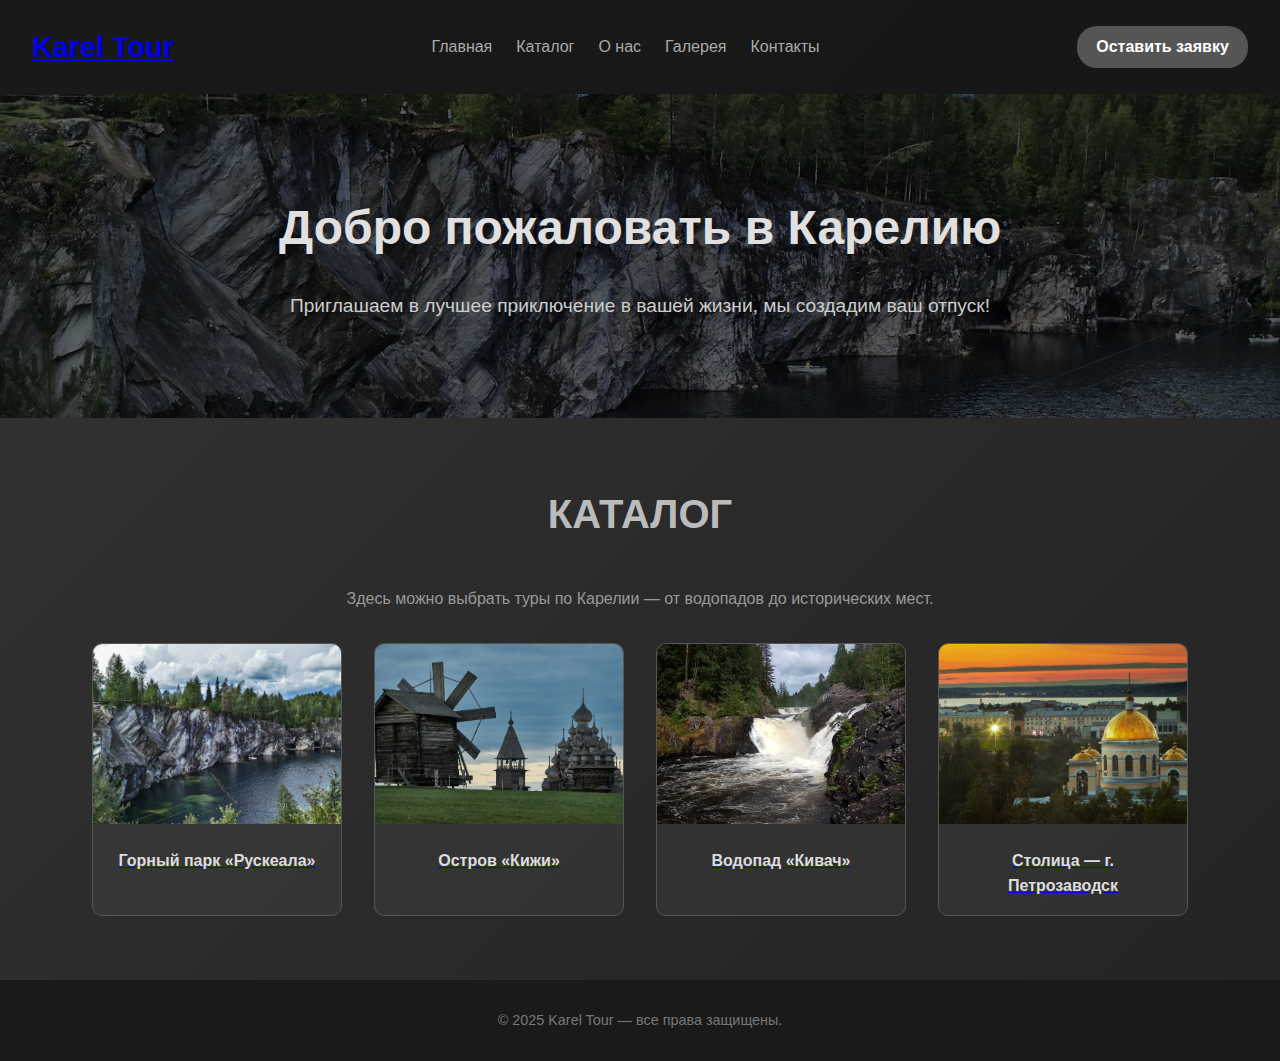
<file: index.html>
<!DOCTYPE html>
<html lang="ru">
<head>
    <meta charset="UTF-8" />
    <meta name="viewport" content="width=device-width, initial-scale=1.0"/>
    <title>Karel Tour</title>
    <link rel="stylesheet" href="css/styles.css" />
</head>
<body>
    <header>
        <h1><a href="https://steamcommunity.com/id/melIstroy/">Karel Tour</a></h1>
        <nav>
            <ul>
                <li><a href="https://steamcommunity.com/id/melIstroy/">Главная</a></li>
                <li><a href="https://steamcommunity.com/id/melIstroy/">Каталог</a></li>
                <li><a href="https://steamcommunity.com/id/melIstroy/">О нас</a></li>
                <li><a href="https://steamcommunity.com/id/melIstroy/">Галерея</a></li>
                <li><a href="https://steamcommunity.com/id/melIstroy/">Контакты</a></li>
            </ul>
        </nav>
        <a href="https://steamcommunity.com/id/melIstroy/" class="cta-button">Оставить заявку</a>
    </header>

    <main>
        <section class="hero">
            <h2>Добро пожаловать в Карелию</h2>
            <p>Приглашаем в лучшее приключение в вашей жизни, мы создадим ваш отпуск!</p>
        </section>

        <section class="catalog">
            <h3>КАТАЛОГ</h3>
            <p>Здесь можно выбрать туры по Карелии — от водопадов до исторических мест.</p>
            <div class="cards">
                <a href="https://steamcommunity.com/id/melIstroy/" class="card">
                    <img src="images/ruskeala.jpg" alt="Горный парк Рускеала">
                    <h4>Горный парк «Рускеала»</h4>
                </a>
                <a href="https://steamcommunity.com/id/melIstroy/" class="card">
                    <img src="images/kioshi.jpg" alt="Остров Кижи">
                    <h4>Остров «Кижи»</h4>
                </a>
                <a href="https://steamcommunity.com/id/melIstroy/" class="card">
                    <img src="images/kivi_bridge.jpg" alt="Водопад Кивач">
                    <h4>Водопад «Кивач»</h4>
                </a>
                <a href="https://steamcommunity.com/id/melIstroy/" class="card">
                    <img src="images/petrozavodsk_statue.jpg" alt="Петрозаводск">
                    <h4>Столица — г. Петрозаводск</h4>
                </a>
            </div>
        </section>
    </main>

    <footer>
        <p>© 2025 Karel Tour — все права защищены.</p>
    </footer>
</body>
</html>
</file>
<file: css/styles.css>
* {
    margin: 0;
    padding: 0;
    box-sizing: border-box;
}
body {
    font-family: 'Segoe UI', Tahoma, Geneva, Verdana, sans-serif;
    background: linear-gradient(135deg, #2e2e2e, #1c1c1c);
    color: #e0e0e0;
    line-height: 1.6;
}
header {
    background: rgba(20, 20, 20, 0.8);
    padding: 1.5em 2em;
    display: flex;
    justify-content: space-between;
    align-items: center;
    flex-wrap: wrap;
}
header h1 {
    font-size: 1.8em;
    color: #cccccc;
}
nav ul {
    list-style: none;
    display: flex;
    flex-wrap: wrap;
    gap: 1.5em;
}
nav a {
    text-decoration: none;
    color: #aaaaaa;
    transition: color 0.3s;
}
nav a:hover {
    color: #ffffff;
}
.cta-button {
    background: #555;
    color: #fff;
    padding: 0.5em 1.2em;
    border-radius: 20px;
    text-decoration: none;
    font-weight: bold;
    transition: background 0.3s;
}
.cta-button:hover {
    background: #777;
}
.hero {
    padding: 6em 2em;
    text-align: center;
    background: url('../images/ruskeala.jpg') center/cover no-repeat;
    background-color: rgba(0, 0, 0, 0.6);
    background-blend-mode: overlay;
}
.hero h2 {
    font-size: 3em;
    margin-bottom: 0.5em;
}
.hero p {
    font-size: 1.2em;
    color: #cccccc;
}
.catalog {
    padding: 4em 2em;
    background: rgba(255, 255, 255, 0.03); /* прозрачный фон */
}
.catalog h3 {
    font-size: 2.5em;
    text-align: center;
    margin-bottom: 1em;
    color: #bbbbbb;
}
.catalog p {
    text-align: center;
    margin-bottom: 2em;
    color: #999999;
}
.cards {
    display: flex;
    flex-wrap: wrap;
    justify-content: center;
    gap: 2em;
}
.card {
    background: rgba(255, 255, 255, 0.05); /* полупрозрачный серый фон */
    border: 1px solid #555;
    border-radius: 10px;
    width: 250px;
    overflow: hidden;
    text-align: center;
    transition: transform 0.3s, box-shadow 0.3s;
}
.card:hover {
    transform: translateY(-5px);
    box-shadow: 0 10px 20px rgba(255,255,255,0.1);
}
.card img {
    width: 100%;
    height: 180px;
    object-fit: cover;
}
.card h4 {
    padding: 1em;
    color: #dddddd;
}
footer {
    text-align: center;
    padding: 2em;
    background: #1a1a1a;
    font-size: 0.9em;
    color: #777;
}
@media (max-width: 768px) {
    .cards {
        flex-direction: column;
        align-items: center;
    }
    header {
        flex-direction: column;
        text-align: center;
        gap: 1em;
    }
}
</file>
